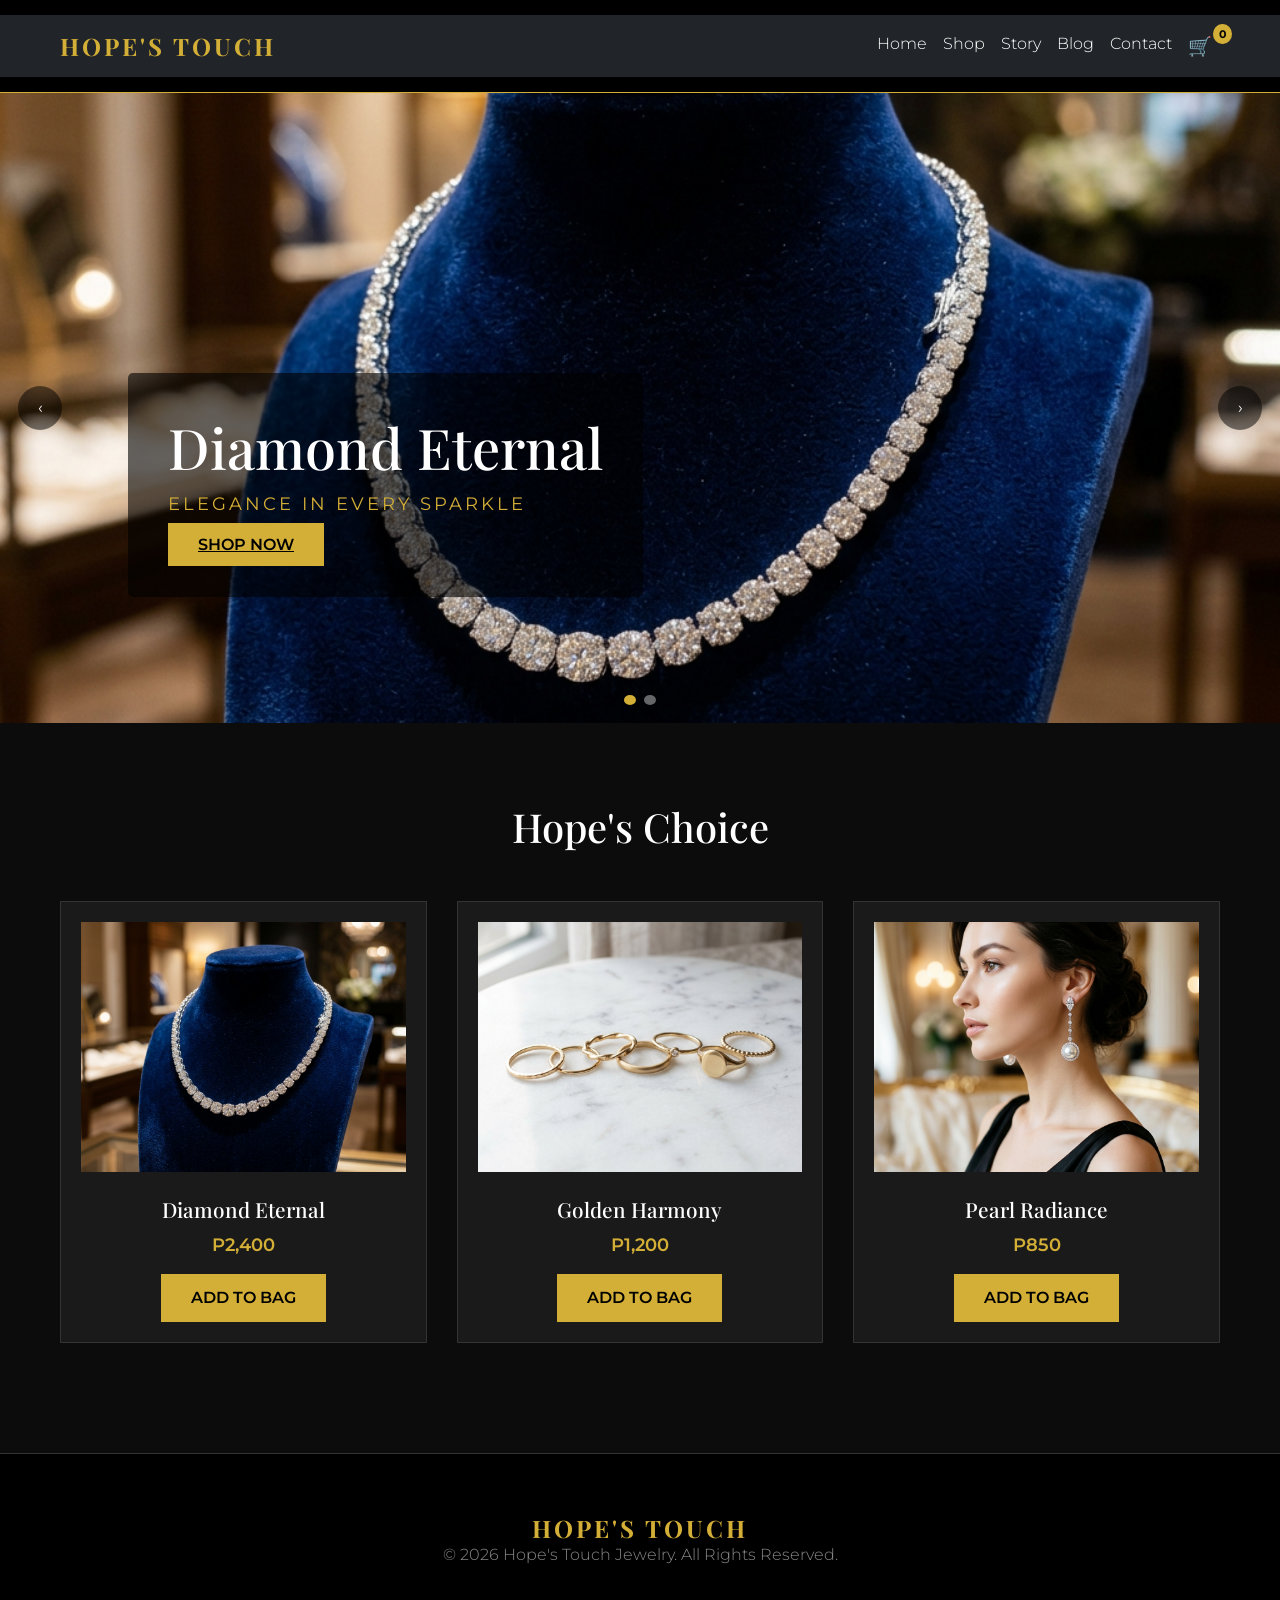
<file: index.html>
<!DOCTYPE html>
<html lang="en">
<head>
    <meta charset="UTF-8">
    <meta name="viewport" content="width=device-width, initial-scale=1.0">
    <title>Hope's Touch | Premium Jewelry</title>
    <!-- Bootstrap CSS (5.3.2) -->
    <link href="https://cdn.jsdelivr.net/npm/bootstrap@5.3.2/dist/css/bootstrap.min.css" rel="stylesheet">

    <link rel="stylesheet" href="style.css">
</head>
<body>

    <!-- Header Navigation -->
    <header class="top-nav">
        <nav class="navbar navbar-expand-lg navbar-dark bg-dark">
            <div class="container site-wrap d-flex align-items-center">
                <a class="navbar-brand logo-text" href="index.html">Hope's Touch</a>
                <button class="navbar-toggler" type="button" data-bs-toggle="collapse" data-bs-target="#mainNav" aria-controls="mainNav" aria-expanded="false" aria-label="Toggle navigation">
                    <span class="navbar-toggler-icon"></span>
                </button>

                <div class="collapse navbar-collapse" id="mainNav">
                    <ul class="navbar-nav ms-auto mb-2 mb-lg-0 menu-links list-clean zero-margin">
                        <li class="nav-item menu-item"><a class="nav-link page-link active" href="index.html">Home</a></li>
                        <li class="nav-item menu-item"><a class="nav-link page-link" href="shop.html">Shop</a></li>
                        <li class="nav-item menu-item"><a class="nav-link page-link" href="about.html">Story</a></li>
                        <li class="nav-item"><a class="nav-link page-link" href="blog.html">Blog</a></li>
                        <li class="nav-item"><a class="nav-link page-link" href="contact.html">Contact</a></li>
                        <li class="nav-item menu-item">
                            <a class="nav-link page-link bag-link" href="cart.html">🛒 <span class="bag-count" id="cartCount">0</span></a>
                        </li>
                    </ul>
                </div>
            </div>
        </nav>
    </header>

    <!-- Hero Image Slider -->
    <div class="image-slider">
        <div class="slide-wrap" role="region" aria-roledescription="carousel" aria-label="Featured products">
            <div class="slide-box active" data-slide="0">
                <img src="Images/hero.png" class="full-img" alt="Diamonds">
                <div class="slide-info">
                    <h2 class="slide-head">Diamond Eternal</h2>
                    <p class="slide-sub">ELEGANCE IN EVERY SPARKLE</p>
                    <a href="shop.html" class="action-btn">Shop Now</a>
                </div>
            </div>

            <div class="slide-box" data-slide="1">
                <img src="Images/rings.png" class="full-img" alt="Golden Harmony">
                <div class="slide-info">
                    <h2 class="slide-head">Golden Harmony</h2>
                    <p class="slide-sub">CRAFTED FOR FOREVER</p>
                    <a href="shop.html" class="action-btn">Browse Collection</a>
                </div>
            </div>

            <button class="slider-control prev" aria-label="Previous slide">&lsaquo;</button>
            <button class="slider-control next" aria-label="Next slide">&rsaquo;</button>

            <div class="slide-indicators" aria-hidden="false"></div>
        </div>
    </div>

    <!-- Featured Products Section -->
    <section class="content-area">
        <div class="site-wrap">
            <h2 class="area-title">Hope's Choice</h2>
            <div class="grid-layout">
                <!-- Item 1 -->
                <div class="three-cols">
                    <div class="shop-card">
                        <img src="Images/hero.png" alt="Necklace" class="card-img">
                        <h3 class="card-name">Diamond Eternal</h3>
                        <p class="card-price">P2,400</p>
                        <button class="action-btn add-bag" data-name="Diamond Eternal" data-price="2400" data-img="Images/hero.png">Add to Bag</button>
                    </div>
                </div>
                <!-- Item 2 -->
                <div class="three-cols">
                    <div class="shop-card">
                        <img src="Images/rings.png" alt="Rings" class="card-img">
                        <h3 class="card-name">Golden Harmony</h3>
                        <p class="card-price">P1,200</p>
                        <button class="action-btn add-bag" data-name="Golden Harmony" data-price="1200" data-img="Images/rings.png">Add to Bag</button>
                    </div>
                </div>
                <!-- Item 3 -->
                <div class="three-cols">
                    <div class="shop-card">
                        <img src="Images/earrings.png" alt="Earrings" class="card-img">
                        <h3 class="card-name">Pearl Radiance</h3>
                        <p class="card-price">P850</p>
                        <button class="action-btn add-bag" data-name="Pearl Radiance" data-price="850" data-img="Images/earrings.png">Add to Bag</button>
                    </div>
                </div>
            </div>
        </div>
    </section>

    <!-- Footer Area -->
    <footer class="page-footer">
        <div class="site-wrap">
            <h2 class="logo-text zero-margin">Hope's Touch</h2>
            <p class="copy-text">&copy; 2026 Hope's Touch Jewelry. All Rights Reserved.</p>
        </div>
    </footer>

    <!-- Bootstrap Bundle (Popper + JS) -->
    <script src="https://cdn.jsdelivr.net/npm/bootstrap@5.3.2/dist/js/bootstrap.bundle.min.js"></script>
    <!-- Custom Script -->
    <script src="script.js"></script>
</body>
</html>
</file>
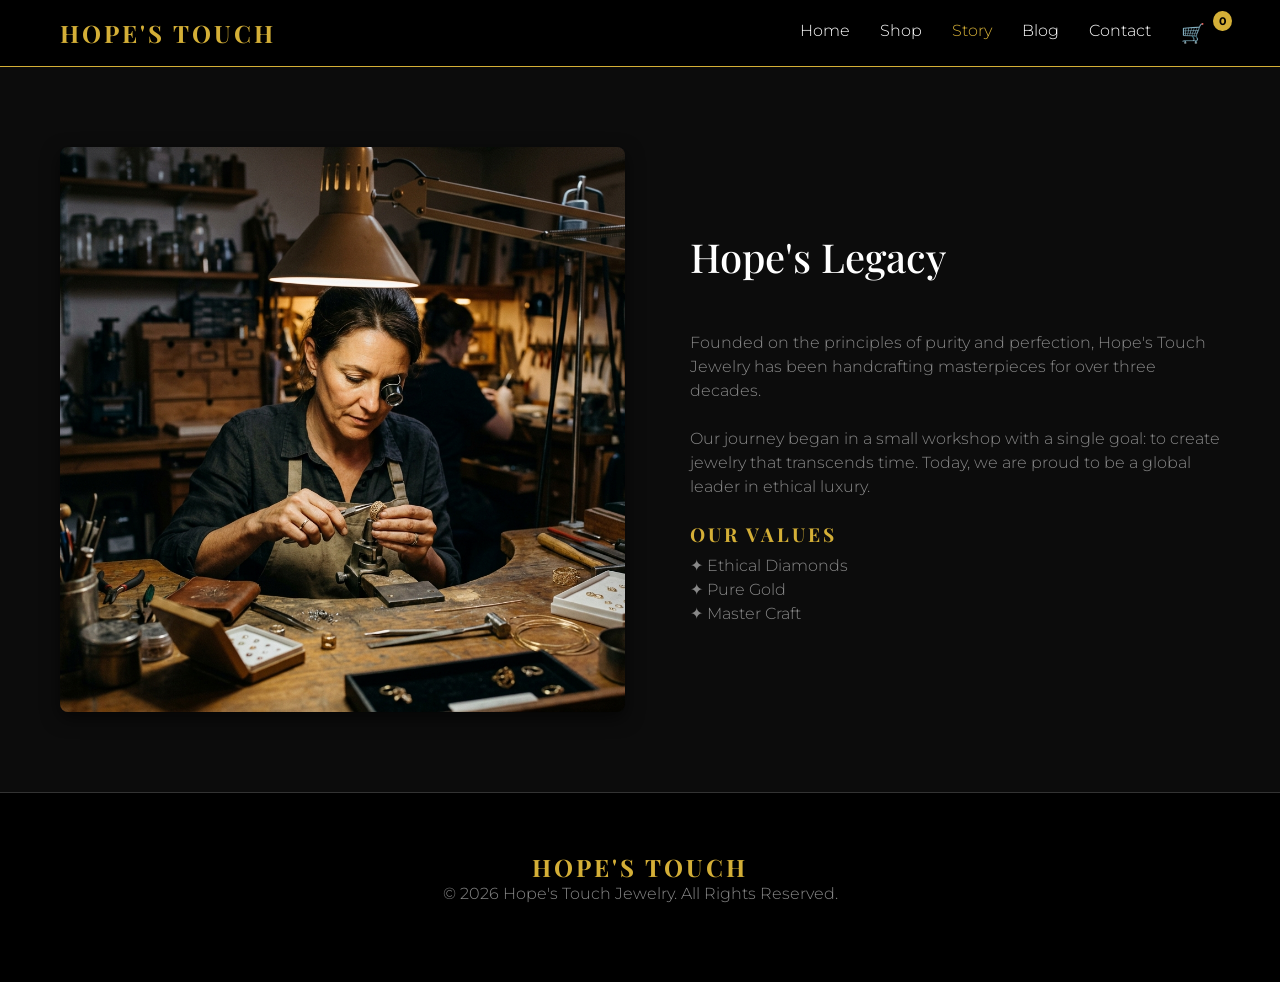
<file: about.html>
<!DOCTYPE html>
<html lang="en">
<head>
    <meta charset="UTF-8">
    <meta name="viewport" content="width=device-width, initial-scale=1.0">
    <title>Our Story | Hope's Touch</title>
    <!-- Bootstrap CSS (5.3.2) -->
    <link href="https://cdn.jsdelivr.net/npm/bootstrap@5.3.2/dist/css/bootstrap.min.css" rel="stylesheet">
    <link rel="stylesheet" href="style.css">
</head>
<body>

    <header class="top-nav">
        <div class="site-wrap flex-box item-center">
            <a class="logo-text" href="index.html">Hope's Touch</a>
            <nav class="nav-menu menu-right">
                <ul class="menu-links flex-box list-clean zero-margin">
                    <li class="menu-item"><a class="page-link" href="index.html">Home</a></li>
                    <li class="menu-item"><a class="page-link" href="shop.html">Shop</a></li>
                    <li class="menu-item"><a class="page-link active" href="about.html">Story</a></li>
                    <li class="menu-item"><a class="page-link" href="blog.html">Blog</a></li>
                    <li class="menu-item"><a class="page-link" href="contact.html">Contact</a></li>
                    <li class="menu-item">
                        <a class="page-link bag-link" href="cart.html">
                            🛒 <span class="bag-count" id="cartCount">0</span>
                        </a>
                    </li>
                </ul>
            </nav>
        </div>
    </header>

    <section class="content-area">
        <div class="site-wrap">
            <div class="grid-layout item-center">
                <div class="three-cols" style="flex: 0 0 50%; max-width: 50%;">
                    <img src="Images/craftsman.png" alt="Crafting" class="full-img img-round box-shadow">
                </div>
                <div class="three-cols" style="flex: 0 0 50%; max-width: 50%; text-align: left; padding-left: 50px;">
                    <h1 class="area-title" style="text-align: left;">Hope's Legacy</h1>
                    <p class="copy-text mb-4">Founded on the principles of purity and perfection, Hope's Touch Jewelry has been handcrafting masterpieces for over three decades.</p>
                    <p class="copy-text mb-4">Our journey began in a small workshop with a single goal: to create jewelry that transcends time. Today, we are proud to be a global leader in ethical luxury.</p>
                    <h3 class="logo-text" style="font-size: 1.2rem;">Our Values</h3>
                    <ul class="copy-text list-clean">
                        <li>✦ Ethical Diamonds</li>
                        <li>✦ Pure Gold</li>
                        <li>✦ Master Craft</li>
                    </ul>
                </div>
            </div>
        </div>
    </section>

    <footer class="page-footer">
        <div class="site-wrap">
            <h2 class="logo-text zero-margin">Hope's Touch</h2>
            <p class="copy-text">&copy; 2026 Hope's Touch Jewelry. All Rights Reserved.</p>
        </div>
    </footer>

    <!-- Bootstrap Bundle (Popper + JS) -->
    <script src="https://cdn.jsdelivr.net/npm/bootstrap@5.3.2/dist/js/bootstrap.bundle.min.js"></script>
    <script src="script.js"></script>
</body>
</html>
</file>
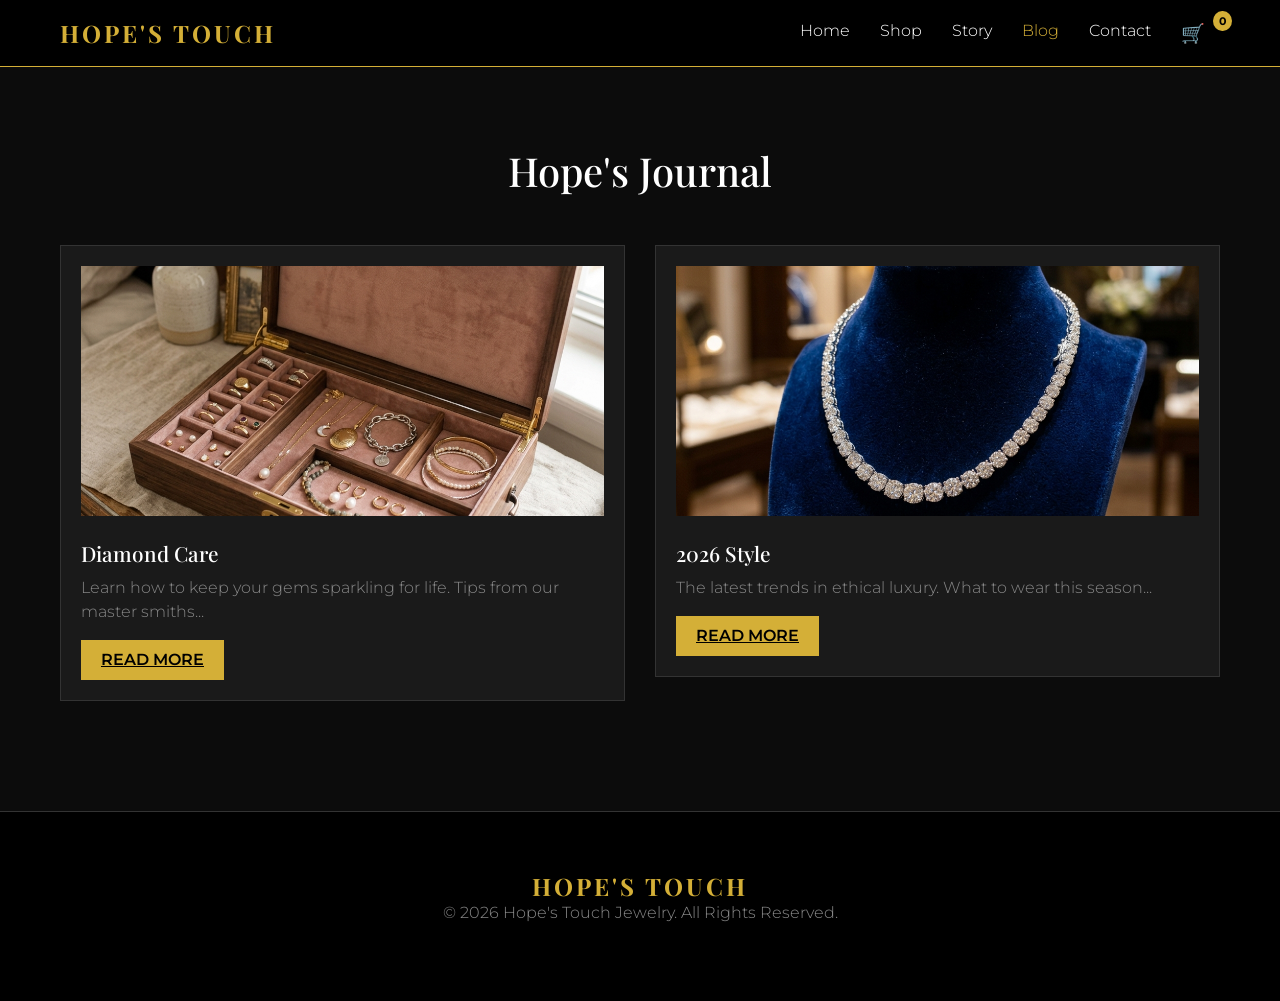
<file: blog.html>
<!DOCTYPE html>
<html lang="en">
<head>
    <meta charset="UTF-8">
    <meta name="viewport" content="width=device-width, initial-scale=1.0">
    <title>Blog | Hope's Touch</title>
    <!-- Bootstrap CSS (5.3.2) -->
    <link href="https://cdn.jsdelivr.net/npm/bootstrap@5.3.2/dist/css/bootstrap.min.css" rel="stylesheet">
    <link rel="stylesheet" href="style.css">
</head>
<body>

    <header class="top-nav">
        <div class="site-wrap flex-box item-center">
            <a class="logo-text" href="index.html">Hope's Touch</a>
            <nav class="nav-menu menu-right">
                <ul class="menu-links flex-box list-clean zero-margin">
                    <li class="menu-item"><a class="page-link" href="index.html">Home</a></li>
                    <li class="menu-item"><a class="page-link" href="shop.html">Shop</a></li>
                    <li class="menu-item"><a class="page-link" href="about.html">Story</a></li>
                    <li class="menu-item"><a class="page-link active" href="blog.html">Blog</a></li>
                    <li class="menu-item"><a class="page-link" href="contact.html">Contact</a></li>
                    <li class="menu-item">
                        <a class="page-link bag-link" href="cart.html">
                            🛒 <span class="bag-count" id="cartCount">0</span>
                        </a>
                    </li>
                </ul>
            </nav>
        </div>
    </header>

    <section class="content-area">
        <div class="site-wrap">
            <h1 class="area-title">Hope's Journal</h1>
            <div class="grid-layout">
                <div class="three-cols" style="flex: 0 0 50%; max-width: 50%;">
                    <div class="shop-card" style="text-align: left;">
                        <img src="Images/blog.png" alt="Care" class="card-img">
                        <h2 class="card-name">Diamond Care</h2>
                        <p class="copy-text">Learn how to keep your gems sparkling for life. Tips from our master smiths...</p>
                        <a href="#" class="action-btn" style="display: inline-block; padding: 8px 20px;">Read More</a>
                    </div>
                </div>
                <div class="three-cols" style="flex: 0 0 50%; max-width: 50%;">
                    <div class="shop-card" style="text-align: left;">
                        <img src="Images/hero.png" alt="Trends" class="card-img">
                        <h2 class="card-name">2026 Style</h2>
                        <p class="copy-text">The latest trends in ethical luxury. What to wear this season...</p>
                        <a href="#" class="action-btn" style="display: inline-block; padding: 8px 20px;">Read More</a>
                    </div>
                </div>
            </div>
        </div>
    </section>

    <footer class="page-footer">
        <div class="site-wrap">
            <h2 class="logo-text zero-margin">Hope's Touch</h2>
            <p class="copy-text">&copy; 2026 Hope's Touch Jewelry. All Rights Reserved.</p>
        </div>
    </footer>

    <!-- Bootstrap Bundle (Popper + JS) -->
    <script src="https://cdn.jsdelivr.net/npm/bootstrap@5.3.2/dist/js/bootstrap.bundle.min.js"></script>
    <script src="script.js"></script>
</body>
</html>
</file>
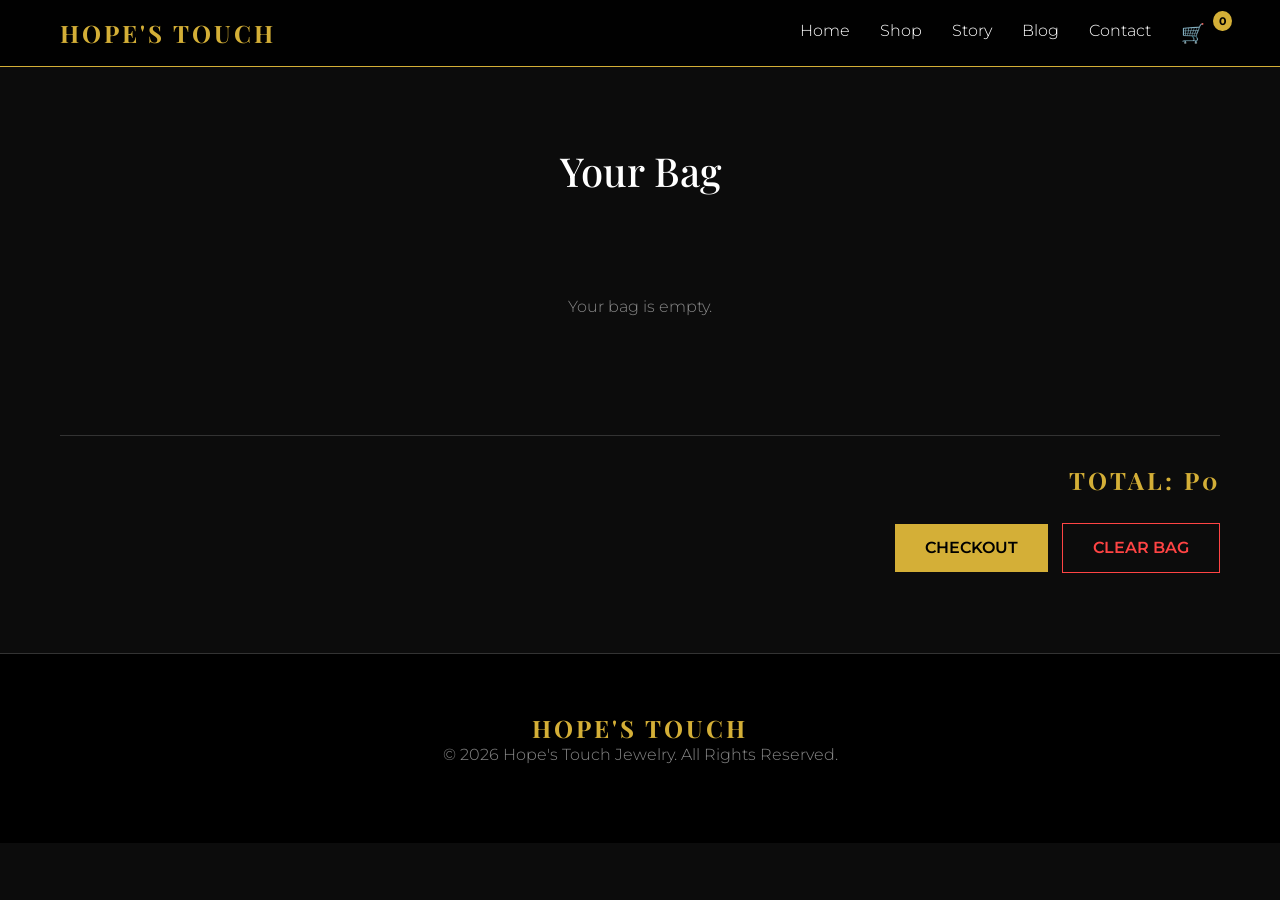
<file: cart.html>
<!DOCTYPE html>
<html lang="en">
<head>
    <meta charset="UTF-8">
    <meta name="viewport" content="width=device-width, initial-scale=1.0">
    <title>Shopping Cart | Hope's Touch</title>
    <!-- Bootstrap CSS (5.3.2) -->
    <link href="https://cdn.jsdelivr.net/npm/bootstrap@5.3.2/dist/css/bootstrap.min.css" rel="stylesheet">
    <link rel="stylesheet" href="style.css">
</head>
<body>

    <header class="top-nav">
        <div class="site-wrap flex-box item-center">
            <a class="logo-text" href="index.html">Hope's Touch</a>
            <nav class="nav-menu menu-right">
                <ul class="menu-links flex-box list-clean zero-margin">
                    <li class="menu-item"><a class="page-link" href="index.html">Home</a></li>
                    <li class="menu-item"><a class="page-link" href="shop.html">Shop</a></li>
                    <li class="menu-item"><a class="page-link" href="about.html">Story</a></li>
                    <li class="menu-item"><a class="page-link" href="blog.html">Blog</a></li>
                    <li class="menu-item"><a class="page-link" href="contact.html">Contact</a></li>
                    <li class="menu-item">
                        <a class="page-link bag-link active" href="cart.html">
                            🛒 <span class="bag-count" id="cartCount">0</span>
                        </a>
                    </li>
                </ul>
            </nav>
        </div>
    </header>

    <section class="content-area">
        <div class="site-wrap">
            <h1 class="area-title">Your Bag</h1>
            <div id="cartItems" class="grid-layout">
                <!-- Items injected by script -->
            </div>
            <div style="margin-top: 50px; border-top: 1px solid #333; padding-top: 30px; text-align: right;">
                <h3 class="logo-text" style="font-size: 1.5rem;">Total: <span id="cartTotal">P0</span></h3>
                <button id="checkoutBtn" class="action-btn" style="margin-top: 20px;">Checkout</button>
                <button id="clearBtn" class="action-btn" style="background: transparent; color: #ff4444; border: 1px solid #ff4444; margin-top: 20px; margin-left: 10px;">Clear Bag</button>
            </div>
        </div>
    </section>

    <footer class="page-footer">
        <div class="site-wrap">
            <h2 class="logo-text zero-margin">Hope's Touch</h2>
            <p class="copy-text">&copy; 2026 Hope's Touch Jewelry. All Rights Reserved.</p>
        </div>
    </footer>

    <!-- Bootstrap Bundle (Popper + JS) -->
    <script src="https://cdn.jsdelivr.net/npm/bootstrap@5.3.2/dist/js/bootstrap.bundle.min.js"></script>
    <script src="script.js"></script>
</body>
</html>
</file>
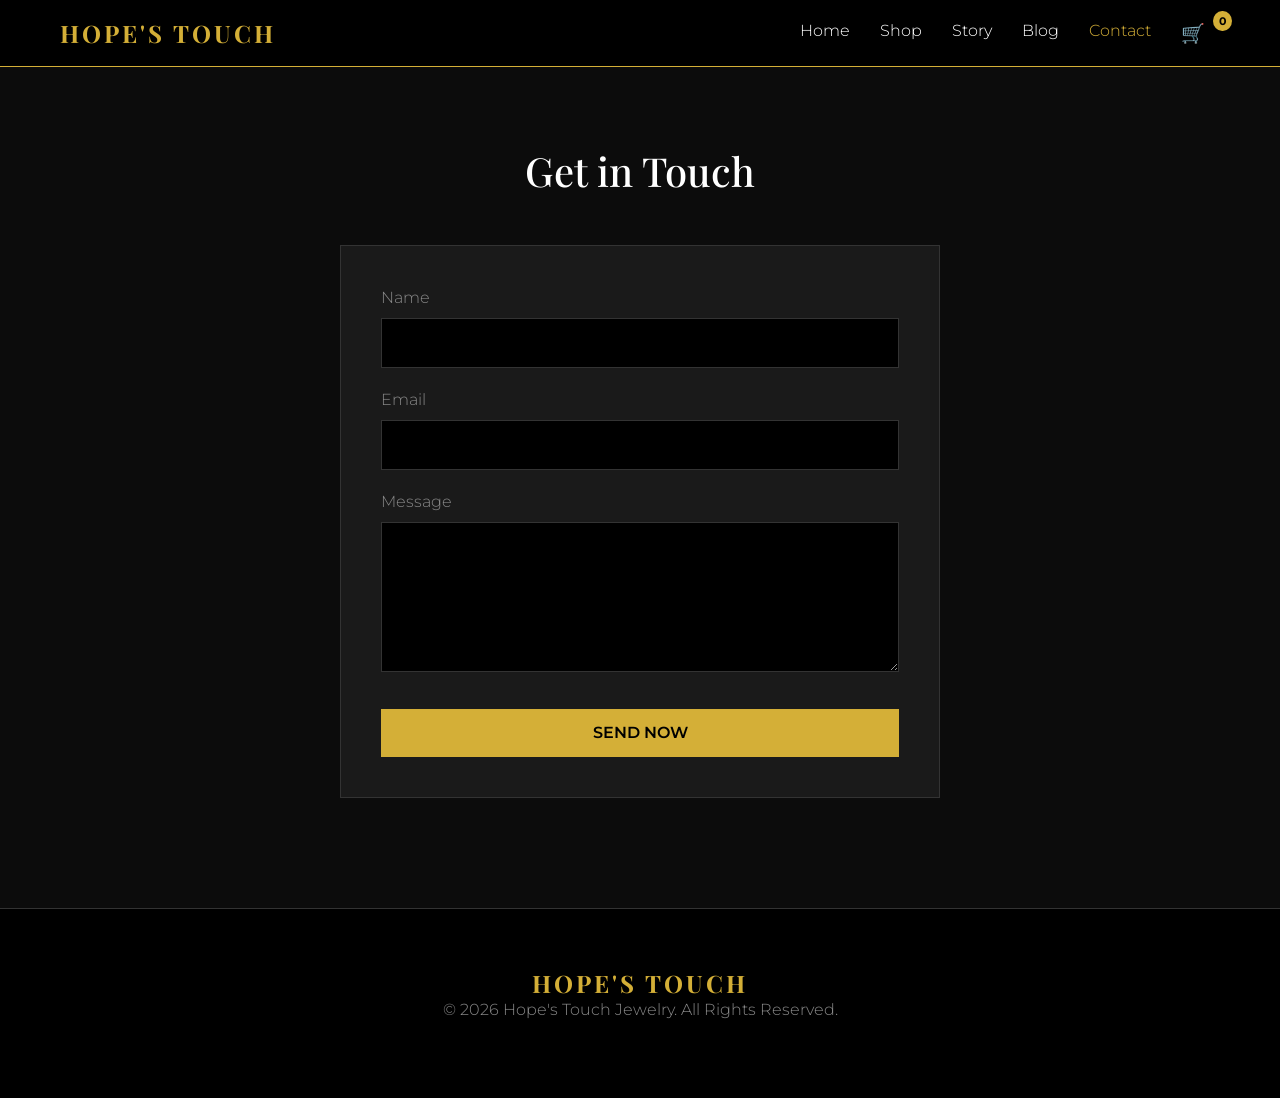
<file: contact.html>
<!DOCTYPE html>
<html lang="en">
<head>
    <meta charset="UTF-8">
    <meta name="viewport" content="width=device-width, initial-scale=1.0">
    <title>Contact Us | Hope's Touch</title>
    <!-- Bootstrap CSS (5.3.2) -->
    <link href="https://cdn.jsdelivr.net/npm/bootstrap@5.3.2/dist/css/bootstrap.min.css" rel="stylesheet">
    <link rel="stylesheet" href="style.css">
</head>
<body>

    <header class="top-nav">
        <div class="site-wrap flex-box item-center">
            <a class="logo-text" href="index.html">Hope's Touch</a>
            <nav class="nav-menu menu-right">
                <ul class="menu-links flex-box list-clean zero-margin">
                    <li class="menu-item"><a class="page-link" href="index.html">Home</a></li>
                    <li class="menu-item"><a class="page-link" href="shop.html">Shop</a></li>
                    <li class="menu-item"><a class="page-link" href="about.html">Story</a></li>
                    <li class="menu-item"><a class="page-link" href="blog.html">Blog</a></li>
                    <li class="menu-item"><a class="page-link active" href="contact.html">Contact</a></li>
                    <li class="menu-item">
                        <a class="page-link bag-link" href="cart.html">
                            🛒 <span class="bag-count" id="cartCount">0</span>
                        </a>
                    </li>
                </ul>
            </nav>
        </div>
    </header>

    <section class="content-area">
        <div class="site-wrap">
            <h1 class="area-title">Get in Touch</h1>
            <div class="flex-box" style="justify-content: center;">
                <div class="shop-card" style="width: 100%; max-width: 600px; text-align: left; padding: 40px;">
                    <form id="contactForm">
                        <div style="margin-bottom: 20px;">
                            <label class="copy-text" style="display: block; margin-bottom: 8px;">Name</label>
                            <input type="text" style="width: 100%; padding: 12px; background: #000; color: #fff; border: 1px solid #333;" required>
                        </div>
                        <div style="margin-bottom: 20px;">
                            <label class="copy-text" style="display: block; margin-bottom: 8px;">Email</label>
                            <input type="email" style="width: 100%; padding: 12px; background: #000; color: #fff; border: 1px solid #333;" required>
                        </div>
                        <div style="margin-bottom: 30px;">
                            <label class="copy-text" style="display: block; margin-bottom: 8px;">Message</label>
                            <textarea style="width: 100%; padding: 12px; background: #000; color: #fff; border: 1px solid #333; height: 150px;" required></textarea>
                        </div>
                        <button type="submit" class="action-btn" style="width: 100%;">Send Now</button>
                    </form>
                </div>
            </div>
        </div>
    </section>

    <footer class="page-footer">
        <div class="site-wrap">
            <h2 class="logo-text zero-margin">Hope's Touch</h2>
            <p class="copy-text">&copy; 2026 Hope's Touch Jewelry. All Rights Reserved.</p>
        </div>
    </footer>

    <!-- Bootstrap Bundle (Popper + JS) -->
    <script src="https://cdn.jsdelivr.net/npm/bootstrap@5.3.2/dist/js/bootstrap.bundle.min.js"></script>
    <script src="script.js"></script>
</body>
</html>
</file>
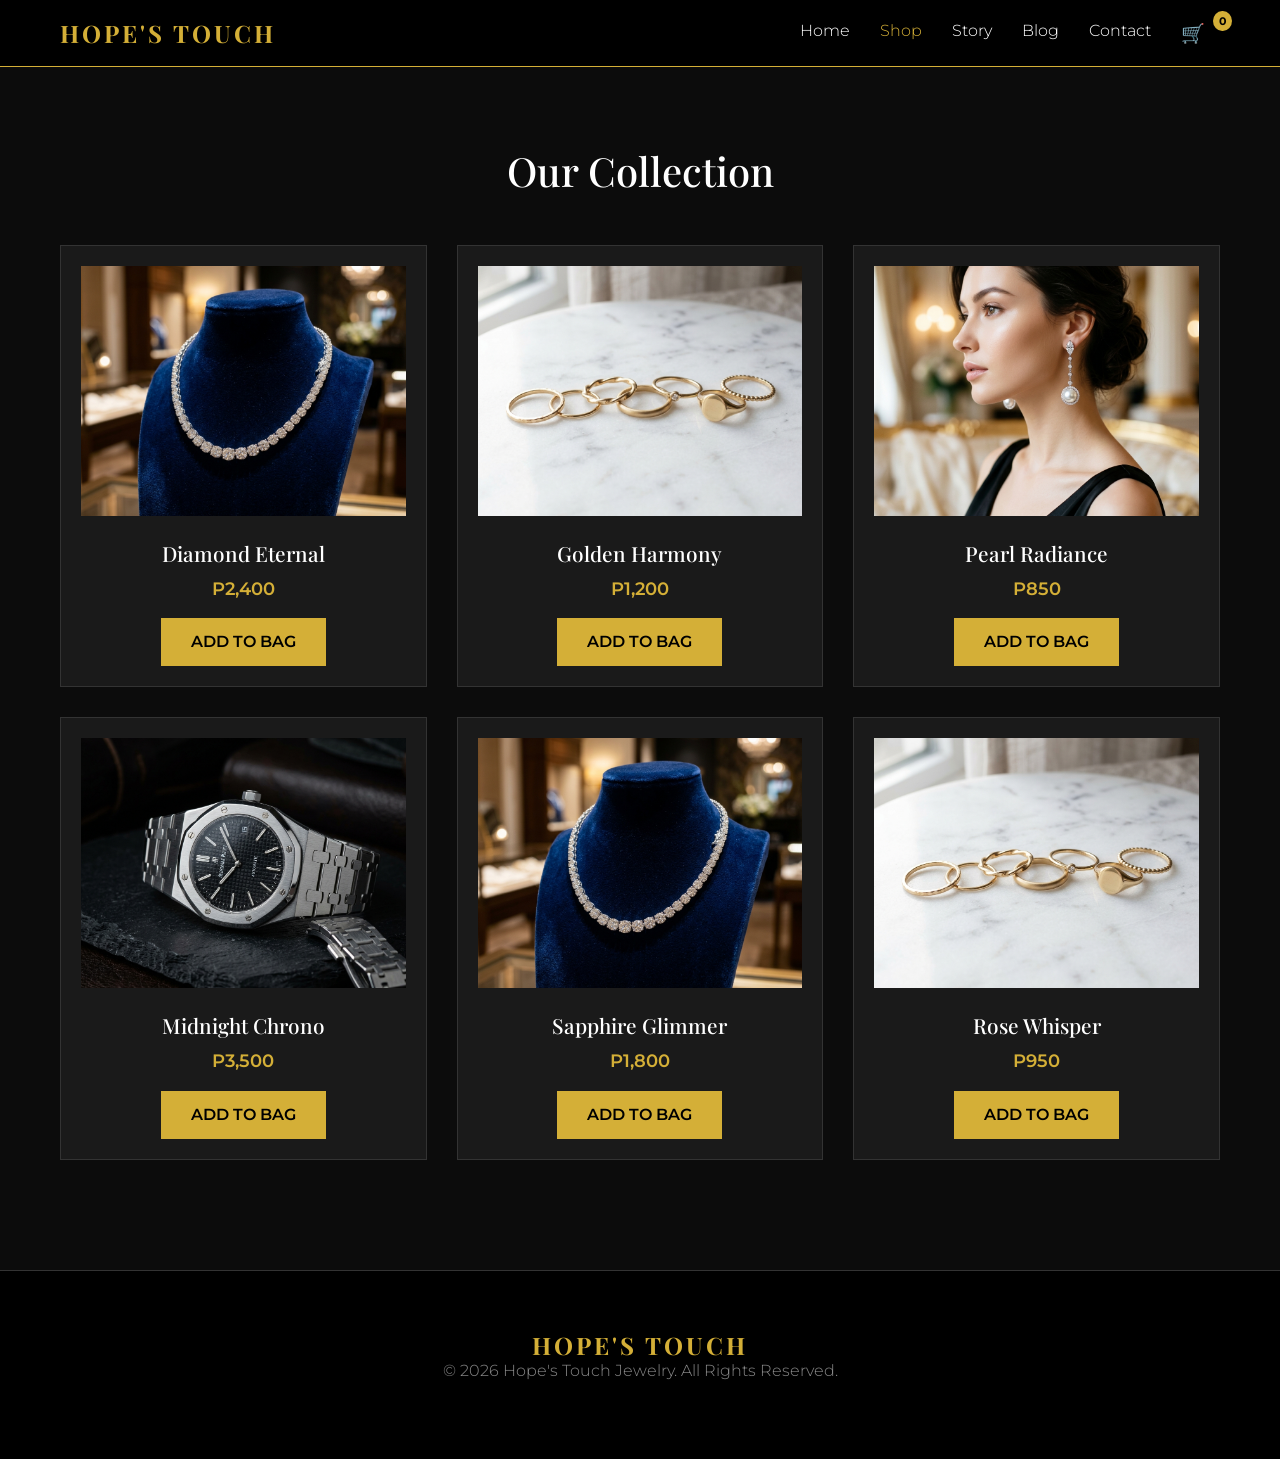
<file: shop.html>
<!DOCTYPE html>
<html lang="en">
<head>
    <meta charset="UTF-8">
    <meta name="viewport" content="width=device-width, initial-scale=1.0">
    <title>Shop | Hope's Touch</title>
    <!-- Bootstrap CSS (5.3.2) -->
    <link href="https://cdn.jsdelivr.net/npm/bootstrap@5.3.2/dist/css/bootstrap.min.css" rel="stylesheet">
    <link rel="stylesheet" href="style.css">
</head>
<body>

    <header class="top-nav">
        <div class="site-wrap flex-box item-center">
            <a class="logo-text" href="index.html">Hope's Touch</a>
            <nav class="nav-menu menu-right">
                <ul class="menu-links flex-box list-clean zero-margin">
                    <li class="menu-item"><a class="page-link" href="index.html">Home</a></li>
                    <li class="menu-item"><a class="page-link active" href="shop.html">Shop</a></li>
                    <li class="menu-item"><a class="page-link" href="about.html">Story</a></li>
                    <li class="menu-item"><a class="page-link" href="blog.html">Blog</a></li>
                    <li class="menu-item"><a class="page-link" href="contact.html">Contact</a></li>
                    <li class="menu-item">
                        <a class="page-link bag-link" href="cart.html">
                            🛒 <span class="bag-count" id="cartCount">0</span>
                        </a>
                    </li>
                </ul>
            </nav>
        </div>
    </header>

    <section class="content-area">
        <div class="site-wrap">
            <h1 class="area-title">Our Collection</h1>
            <div class="grid-layout">
                <div class="three-cols">
                    <div class="shop-card">
                        <img src="Images/hero.png" alt="Necklace" class="card-img">
                        <h3 class="card-name">Diamond Eternal</h3>
                        <p class="card-price">P2,400</p>
                        <button class="action-btn add-bag" data-name="Diamond Eternal" data-price="2400" data-img="Images/hero.png">Add to Bag</button>
                    </div>
                </div>
                <div class="three-cols">
                    <div class="shop-card">
                        <img src="Images/rings.png" alt="Rings" class="card-img">
                        <h3 class="card-name">Golden Harmony</h3>
                        <p class="card-price">P1,200</p>
                        <button class="action-btn add-bag" data-name="Golden Harmony" data-price="1200" data-img="Images/rings.png">Add to Bag</button>
                    </div>
                </div>
                <div class="three-cols">
                    <div class="shop-card">
                        <img src="Images/earrings.png" alt="Earrings" class="card-img">
                        <h3 class="card-name">Pearl Radiance</h3>
                        <p class="card-price">P850</p>
                        <button class="action-btn add-bag" data-name="Pearl Radiance" data-price="850" data-img="Images/earrings.png">Add to Bag</button>
                    </div>
                </div>
                <div class="three-cols">
                    <div class="shop-card">
                        <img src="Images/watch.png" alt="Watch" class="card-img">
                        <h3 class="card-name">Midnight Chrono</h3>
                        <p class="card-price">P3,500</p>
                        <button class="action-btn add-bag" data-name="Midnight Chrono" data-price="3500" data-img="Images/watch.png">Add to Bag</button>
                    </div>
                </div>
                <div class="three-cols">
                    <div class="shop-card">
                        <img src="Images/hero.png" alt="Ring" class="card-img">
                        <h3 class="card-name">Sapphire Glimmer</h3>
                        <p class="card-price">P1,800</p>
                        <button class="action-btn add-bag" data-name="Sapphire Glimmer" data-price="1800" data-img="Images/hero.png">Add to Bag</button>
                    </div>
                </div>
                <div class="three-cols">
                    <div class="shop-card">
                        <img src="Images/rings.png" alt="Band" class="card-img">
                        <h3 class="card-name">Rose Whisper</h3>
                        <p class="card-price">P950</p>
                        <button class="action-btn add-bag" data-name="Rose Whisper" data-price="950" data-img="Images/rings.png">Add to Bag</button>
                    </div>
                </div>
            </div>
        </div>
    </section>

    <footer class="page-footer">
        <div class="site-wrap">
            <h2 class="logo-text zero-margin">Hope's Touch</h2>
            <p class="copy-text">&copy; 2026 Hope's Touch Jewelry. All Rights Reserved.</p>
        </div>
    </footer>

    <!-- Bootstrap Bundle (Popper + JS) -->
    <script src="https://cdn.jsdelivr.net/npm/bootstrap@5.3.2/dist/js/bootstrap.bundle.min.js"></script>
    <script src="script.js"></script>
</body>
</html>
</file>
<file: style.css>
/* Hope's Touch - Meaningful 2-Word CSS */
@import url('https://fonts.googleapis.com/css2?family=Montserrat:wght@300;400;600&family=Playfair+Display:wght@400;700&display=swap');

/* Global Settings */
body {
    background-color: #0c0c0c;
    color: #ffffff;
    font-family: 'Montserrat', sans-serif;
    margin: 0;
    padding: 0;
}

h1, h2, h3, .logo-text {
    font-family: 'Playfair Display', serif;
}

/* Structural Classes (2-word) */
.site-wrap {
    max-width: 1200px;
    margin: 0 auto;
    padding: 0 20px;
}

.flex-box {
    display: flex;
}

.item-center {
    align-items: center;
}

.grid-layout {
    display: flex;
    flex-wrap: wrap;
    margin: 0 -15px;
}

.three-cols {
    flex: 0 0 33.333%;
    max-width: 33.333%;
    padding: 0 15px;
    box-sizing: border-box;
}

.list-clean {
    list-style: none;
    padding: 0;
    margin: 0;
}

.zero-margin {
    margin: 0;
}

/* Header & Nav */
.top-nav {
    background-color: rgba(0, 0, 0, 0.95);
    border-bottom: 1px solid #d4af37;
    padding: 15px 0;
    position: sticky;
    top: 0;
    z-index: 1000;
}

.logo-text {
    color: #d4af37;
    font-size: 1.5rem;
    font-weight: 700;
    letter-spacing: 3px;
    text-decoration: none;
    text-transform: uppercase;
}

.menu-right {
    margin-left: auto;
}

.page-link {
    color: #ffffff;
    text-decoration: none;
    padding: 0 15px;
    font-weight: 300;
    transition: color 0.3s;
}

.page-link:hover, .page-link.active {
    color: #d4af37;
}

.bag-link {
    position: relative;
    font-size: 1.2rem;
}

.bag-count {
    position: absolute;
    top: -8px;
    right: -12px;
    background: #d4af37;
    color: #000;
    font-size: 0.7rem;
    font-weight: 700;
    padding: 2px 6px;
    border-radius: 50%;
}

/* Image Slider */
.image-slider {
    position: relative;
    height: 70vh;
    overflow: hidden;
}

.slide-wrap {
    position: relative;
    height: 100%;
}

.slide-box {
    position: absolute;
    inset: 0 0 0 0;
    height: 100%;
    opacity: 0;
    transition: opacity 1s ease, transform 0.6s ease;
    transform: scale(1.02);
    pointer-events: none;
}

.slide-box.active {
    opacity: 1;
    transform: scale(1);
    z-index: 2;
    pointer-events: auto;
}

/* Slider controls */
.slider-control {
    position: absolute;
    top: 50%;
    transform: translateY(-50%);
    background: rgba(0,0,0,0.5);
    color: #fff;
    border: none;
    width: 44px;
    height: 44px;
    border-radius: 50%;
    display: flex;
    align-items: center;
    justify-content: center;
    cursor: pointer;
    z-index: 5;
}
.slider-control.prev { left: 18px; }
.slider-control.next { right: 18px; }

.slider-control:focus { outline: 2px solid #d4af37; }

/* Indicators */
.slide-indicators {
    position: absolute;
    left: 50%;
    transform: translateX(-50%);
    bottom: 18px;
    display: flex;
    gap: 8px;
    z-index: 6;
}
.slide-indicators button {
    width: 10px;
    height: 10px;
    border-radius: 50%;
    background: rgba(255,255,255,0.4);
    border: none;
    cursor: pointer;
}
.slide-indicators button.active {
    background: #d4af37;
}

.full-img {
    width: 100%;
    height: 100%;
    object-fit: cover;
}

.slide-info {
    position: absolute;
    bottom: 20%;
    left: 10%;
    background: rgba(0,0,0,0.6);
    padding: 40px;
    border-radius: 5px;
    animation: slide-up 1s ease;
}

.slide-head { font-size: 3.5rem; margin: 0 0 10px 0; }
.slide-sub { font-size: 1.1rem; letter-spacing: 3px; color: #d4af37; }

/* Product Cards */
.content-area {
    padding: 80px 0;
}

.area-title {
    text-align: center;
    font-size: 2.5rem;
    margin-bottom: 50px;
}

.shop-card {
    background: #1a1a1a;
    border: 1px solid #333;
    padding: 20px;
    text-align: center;
    transition: 0.3s;
    margin-bottom: 30px;
}

.shop-card:hover {
    transform: translateY(-10px);
    border-color: #d4af37;
}

.card-img {
    width: 100%;
    height: 250px;
    object-fit: cover;
    margin-bottom: 15px;
}

.card-name { font-size: 1.3rem; margin: 10px 0; }
.card-price { color: #d4af37; font-weight: 600; font-size: 1.1rem; }

/* Buttons */
.action-btn {
    background: #d4af37;
    color: #000;
    border: none;
    padding: 12px 30px;
    font-weight: 600;
    text-transform: uppercase;
    cursor: pointer;
    transition: 0.3s;
}

.action-btn:hover {
    background: #fff;
    color: #d4af37;
}

/* Footer */
.page-footer {
    background: #000;
    padding: 60px 0;
    text-align: center;
    border-top: 1px solid #333;
}

.copy-text {
    color: #888;
    font-weight: 300;
}

/* Animations */
@keyframes slide-up {
    from { opacity: 0; transform: translateY(30px); }
    to { opacity: 1; transform: translateY(0); }
}

/* Responsive */
@media (max-width: 992px) {
    .three-cols { flex: 0 0 50%; max-width: 50%; }
}

@media (max-width: 768px) {
    .three-cols { flex: 0 0 100%; max-width: 100%; }
    .slide-head { font-size: 2.5rem; }
}

/* Utility helpers missing in markup */
.img-round { border-radius: 8px; }
.box-shadow { box-shadow: 0 6px 18px rgba(0,0,0,0.6); }
</file>
